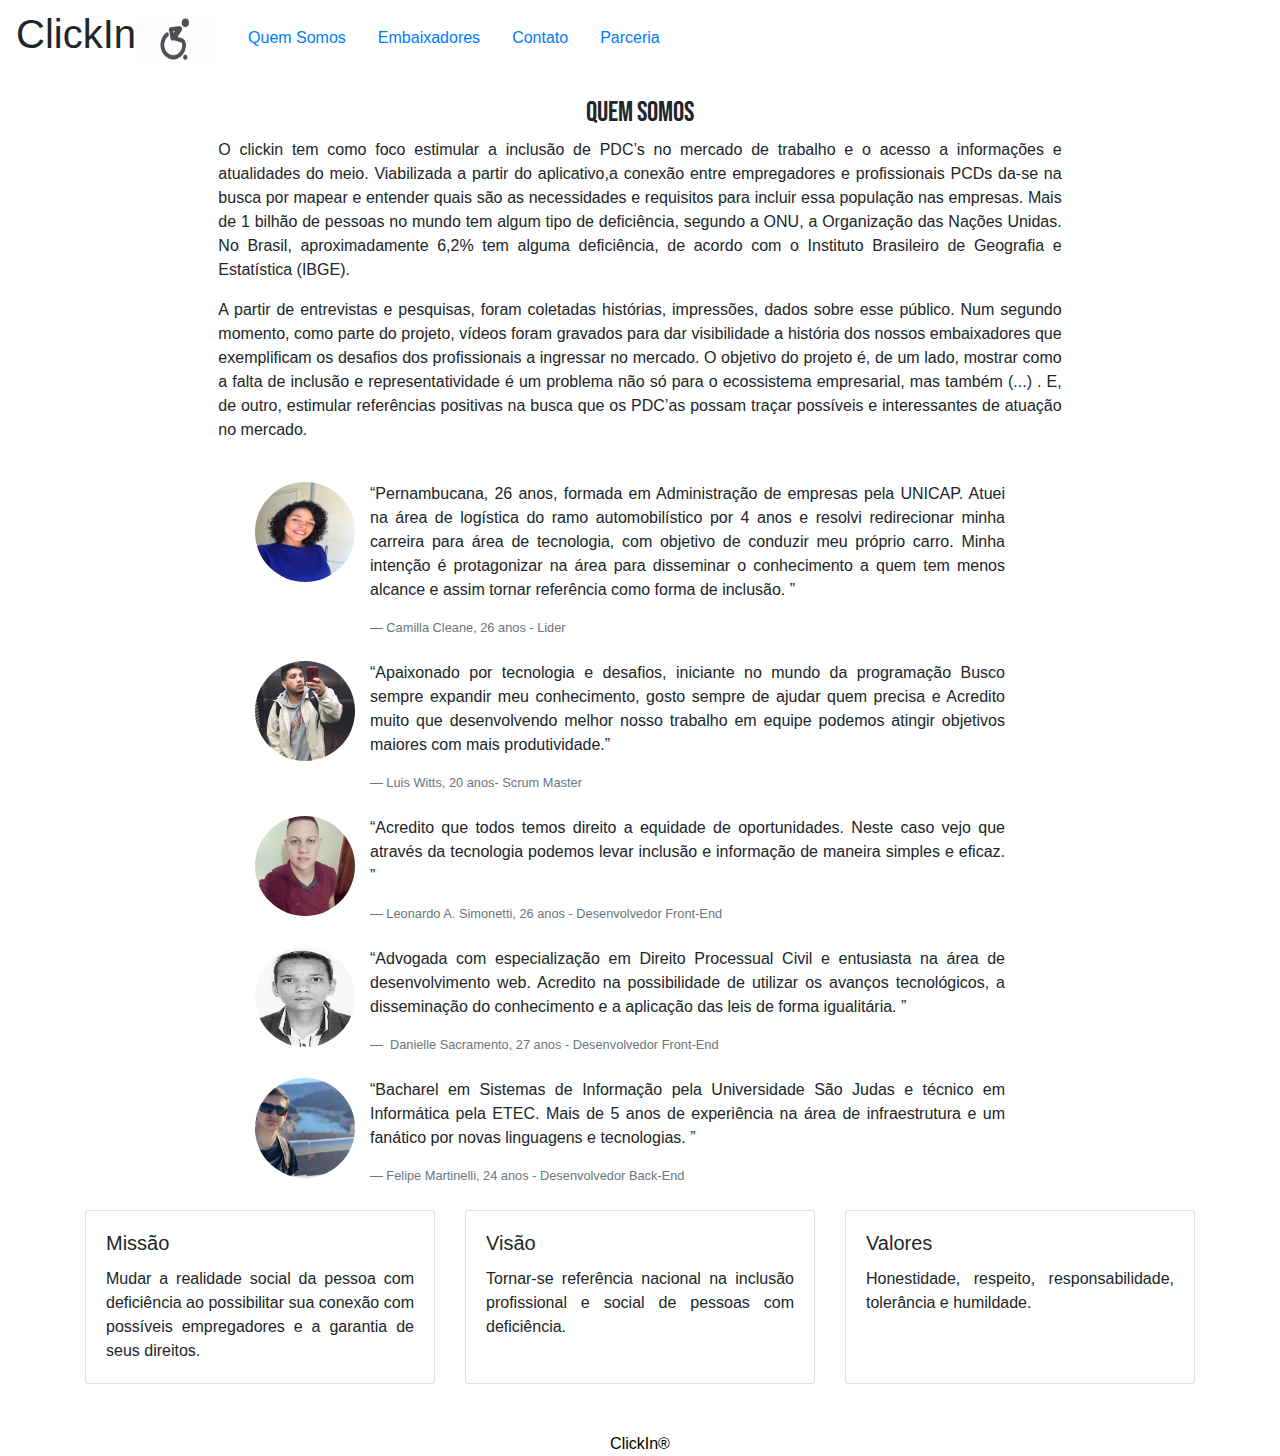
<file: Projeto - Grupo 02/V1 - QS/V1 - QS/index.html>
<!DOCTYPE html>
<html lang="pt-br">

<head>
    <meta charset="UTF-8">
    <meta name="viewport" content="width=device-width, initial-scale=1.0">
    <meta http-equiv="X-UA-Compatible" content="ie=edge">
    <link rel="stylesheet" href="https://maxcdn.bootstrapcdn.com/bootstrap/4.0.0/css/bootstrap.min.css"
        integrity="sha384-Gn5384xqQ1aoWXA+058RXPxPg6fy4IWvTNh0E263XmFcJlSAwiGgFAW/dAiS6JXm" crossorigin="anonymous">
    <link rel="stylesheet" href="assets/css/pagina.css">
    <link href="https://fonts.googleapis.com/css?family=Bebas+Neue&display=swap" rel="stylesheet">

    
    <title>ClickIn</title>
</head>

<body>


        <div class="container-fluid">
                <div class="row">
                  <nav class="navbar navbar-expand-lg navbar-white bg-white">

                    <strong><h1> ClickIn </h1> </strong>
                  <a class="navbar-brand" href="#">
                    
                    <img src="assets/img/cadeira-de-roda.gif" id="gif" alt="cadeira de rodas em movimento">
                  </a>
                  <a class="nav-link" href=""> Quem Somos</a>
                  <a class="nav-link" href="#">Embaixadores</a>
                  <a class="nav-link" href="assets/pagina contato/contato.html">Contato</a>
                  <a class="nav-link" href="#">Parceria</a>
                </nav>
                </div>
               
            </div>
            </div>
            <div class="text-article-cover w-richtext">
        
                <h3>Quem Somos</h3>
                <div class="row">
                    <div class="col-md-2"></div>
                    <div class="col-md-8 " id="paragrafo">
                        <p> O clickin tem como foco estimular a inclusão de PDC’s no mercado de trabalho e o acesso a
                            informações e atualidades do meio. Viabilizada a partir do aplicativo,a conexão entre empregadores e
                            profissionais PCDs da-se na busca por mapear e entender quais são as necessidades e requisitos para
                            incluir
                            essa população nas empresas.
                            Mais de 1 bilhão de pessoas no mundo tem algum tipo de deficiência, segundo a ONU, a Organização das
                            Nações
                            Unidas. No Brasil, aproximadamente 6,2% tem alguma deficiência, de acordo com o Instituto Brasileiro
                            de
                            Geografia e Estatística (IBGE).
                            <p> A partir de entrevistas e pesquisas, foram coletadas histórias, impressões, dados sobre esse
                                público.
                                Num segundo momento, como parte do projeto, vídeos foram gravados para dar visibilidade a
                                história dos
                                nossos embaixadores que exemplificam os desafios dos profissionais a ingressar no mercado.
                                O objetivo do projeto é, de um lado, mostrar como a falta de inclusão e representatividade é um
                                problema
                                não só para o ecossistema empresarial, mas também (...) . E, de outro, estimular referências
                                positivas
                                na busca que os PDC’as possam traçar possíveis e interessantes de atuação no mercado.
                            </p>
                        </p>
                    </div>
                    <div class="col-md-2"></div>
        
                </div>
            </div>

    <div class="container">
        <div class="row mt-4" id="conteudo">
            <div class="col-md-3 d-flex justify-content-end p-0 mb-3">
                <img src="assets/img/camilav2.jpg" class="rounded-circle tamanho-img" alt="">
            </div>
            <div class="col-md-7" id="margem">
                <p>“Pernambucana, 26 anos, formada em Administração de empresas pela UNICAP. Atuei na área de logística
                    do ramo automobilístico por 4 anos e resolvi redirecionar minha carreira para área de tecnologia,
                    com objetivo de conduzir meu próprio carro. Minha intenção é protagonizar na área para disseminar o
                    conhecimento a quem tem menos alcance e assim tornar referência como forma de inclusão. ”
                </p>
                <footer class="blockquote-footer  mb-4">Camilla Cleane, 26 anos <cite title="Source Title"></cite>-
                    Lider</cite></footer>
            </div>

        </div>
        <div class="row" id="conteudo">
            <div class="col-md-3 d-flex justify-content-end p-0 mb-3">
                <img src="assets/img/luisv2.jpg" class="rounded-circle tamanho-img" alt="">
            </div>
            <div class="col-md-7" id="margem">
                <p>“Apaixonado por tecnologia e desafios, iniciante no mundo da programação
                    Busco sempre expandir meu conhecimento, gosto sempre de ajudar quem precisa e
                    Acredito muito que desenvolvendo melhor nosso trabalho em equipe podemos atingir objetivos maiores
                    com mais produtividade.”
                </p>
                <footer class="blockquote-footer  mb-4">Luis Witts, 20 anos<cite title="Source Title"></cite>-
                    Scrum Master</cite></footer>
            </div>

        </div>
        <div class="row" id="conteudo">
            <div class="col-md-3 d-flex justify-content-end p-0 mb-3">
                <img src="assets/img/leo.jpg" class="rounded-circle tamanho-img" alt="">
            </div>
            <div class="col-md-7" id="margem">
                <p>“Acredito que todos temos direito a equidade de oportunidades. Neste caso vejo que através da
                    tecnologia podemos levar inclusão e informação de maneira simples e eficaz. ”
                </p>
                <footer class="blockquote-footer  mb-4">Leonardo A. Simonetti, 26 anos <cite
                        title="Source Title"></cite>-
                    Desenvolvedor Front-End</cite></footer>
            </div>

        </div>
        <div class="row" id="conteudo">
            <div class="col-md-3 d-flex justify-content-end p-0 mb-3">
                <img src="assets/img/dani.jpg" class="rounded-circle tamanho-img" alt="">
            </div>
            <div class="col-md-7" id="margem">
                <p>“Advogada com especialização em Direito Processual Civil e entusiasta na área de desenvolvimento web.
                    Acredito na possibilidade de utilizar os avanços tecnológicos, a disseminação do conhecimento e a
                    aplicação das leis de forma igualitária. ”
                </p>
                <footer class="blockquote-footer  mb-4"> Danielle Sacramento, 27 anos <cite
                        title="Source Title"></cite>-
                    Desenvolvedor Front-End</cite></footer>
            </div>

        </div>

        <div class="row" id="conteudo">
            <div class="col-md-3 d-flex justify-content-end p-0 mb-3">
                <img src="assets/img/felipe.jpg" class="rounded-circle tamanho-img" alt="">
            </div>
            <div class="col-md-7" id="margem">
                <p>“Bacharel em Sistemas de Informação pela Universidade São Judas e técnico em Informática pela ETEC.
                    Mais
                    de 5 anos de experiência na área de infraestrutura e um fanático por novas linguagens e tecnologias.
                    ”
                </p>
                <footer class="blockquote-footer  mb-4">Felipe Martinelli, 24 anos <cite title="Source Title"></cite>-
                    Desenvolvedor Back-End</cite></footer>
            </div>

        </div>




        <div class="card-deck mt-8">
            <div class="card">

                <div class="card-body">
                    <h5 class="card-title">Missão</h5>
                    <p class="card-text">Mudar a realidade social da pessoa com deficiência ao possibilitar sua conexão
                        com
                        possíveis empregadores e a garantia de seus direitos.</p>
                </div>

            </div>
            <div class="card">

                <div class="card-body">
                    <h5 class="card-title">Visão</h5>
                    <p class="card-text">Tornar-se referência nacional na inclusão profissional e social de pessoas com
                        deficiência.</p>
                </div>

            </div>
            <div class="card">

                <div class="card-body">
                    <h5 class="card-title">Valores</h5>
                    <p class="card-text">Honestidade, respeito, responsabilidade, tolerância e humildade.</p>
                </div>

            </div>
        </div>
    </div>

</hr>



        
            <div class="row">
                <div class="col-md-12-mb-10 mt-5 footer">ClickIn&reg;</div>
            </div>








            <script src="assets/js/contato.js"></script>
      
        <script src="https://code.jquery.com/jquery-3.3.1.slim.min.js"
            integrity="sha384-q8i/X+965DzO0rT7abK41JStQIAqVgRVzpbzo5smXKp4YfRvH+8abtTE1Pi6jizo"
            crossorigin="anonymous"></script>
        <script src="https://cdnjs.cloudflare.com/ajax/libs/popper.js/1.12.9/umd/popper.min.js"
            integrity="sha384-ApNbgh9B+Y1QKtv3Rn7W3mgPxhU9K/ScQsAP7hUibX39j7fakFPskvXusvfa0b4Q"
            crossorigin="anonymous"></script>
        <script src="https://maxcdn.bootstrapcdn.com/bootstrap/4.0.0/js/bootstrap.min.js"
            integrity="sha384-JZR6Spejh4U02d8jOt6vLEHfe/JQGiRRSQQxSfFWpi1MquVdAyjUar5+76PVCmYl"
            crossorigin="anonymous"></script>
</body>

</html>
</file>
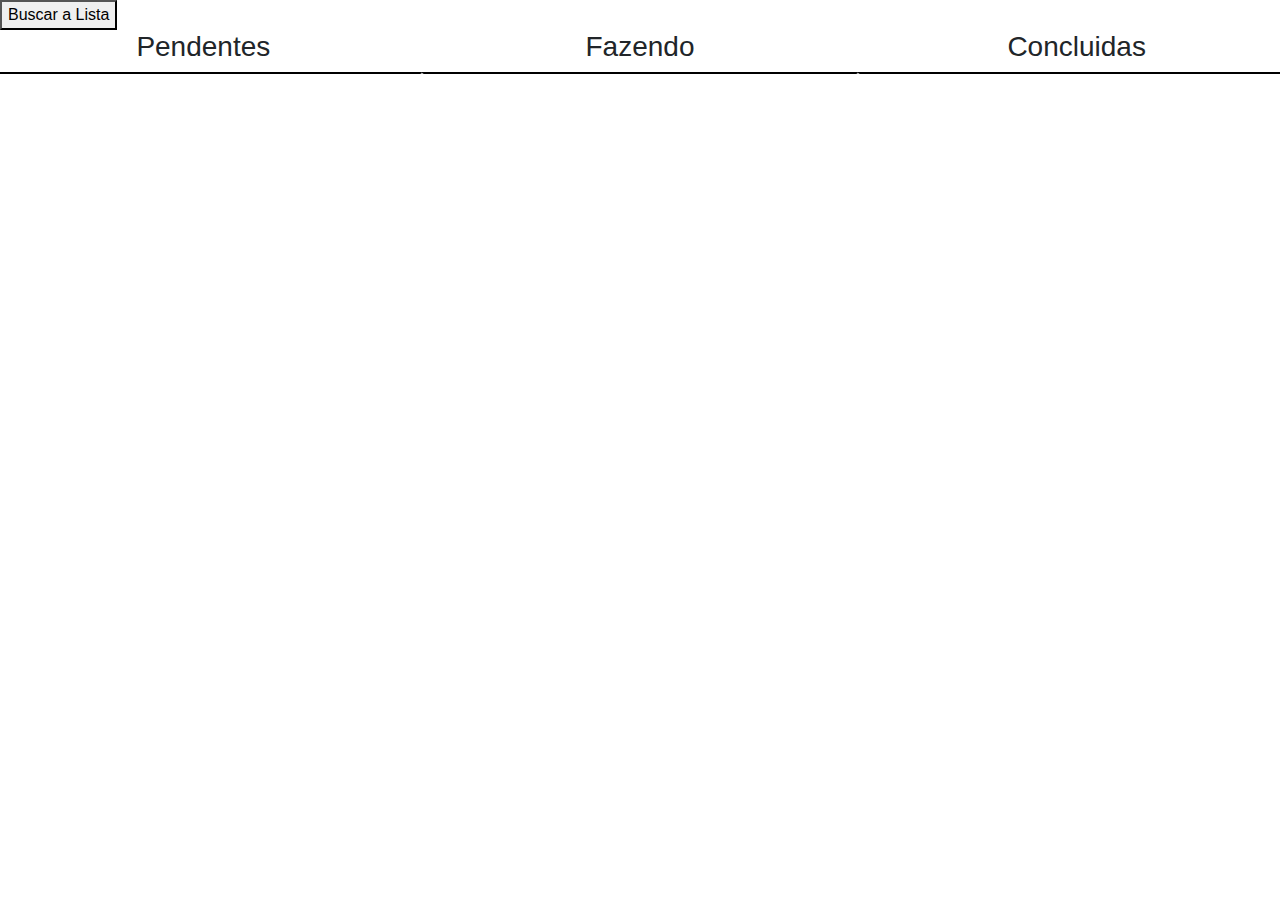
<file: desafioDragDrop.html>
<html>

<head>

    <link rel="stylesheet" href="desafioDragDrop.css">
    <script src="desafioDragDrop.js"></script>

    <link rel="stylesheet" href="https://stackpath.bootstrapcdn.com/bootstrap/4.3.1/css/bootstrap.min.css"
        integrity="sha384-ggOyR0iXCbMQv3Xipma34MD+dH/1fQ784/j6cY/iJTQUOhcWr7x9JvoRxT2MZw1T" crossorigin="anonymous">

</head>

<body>

    <script src="https://code.jquery.com/jquery-3.3.1.slim.min.js"
        integrity="sha384-q8i/X+965DzO0rT7abK41JStQIAqVgRVzpbzo5smXKp4YfRvH+8abtTE1Pi6jizo"
        crossorigin="anonymous"></script>
    <script src="https://cdnjs.cloudflare.com/ajax/libs/popper.js/1.14.7/umd/popper.min.js"
        integrity="sha384-UO2eT0CpHqdSJQ6hJty5KVphtPhzWj9WO1clHTMGa3JDZwrnQq4sF86dIHNDz0W1"
        crossorigin="anonymous"></script>
    <script src="https://stackpath.bootstrapcdn.com/bootstrap/4.3.1/js/bootstrap.min.js"
        integrity="sha384-JjSmVgyd0p3pXB1rRibZUAYoIIy6OrQ6VrjIEaFf/nJGzIxFDsf4x0xIM+B07jRM"
        crossorigin="anonymous"></script>

    <button onclick="buscarTudo()">Buscar a Lista</button>

    <div class="row" id="titulos">
        <div class="col-md-4">
            <h3>Pendentes</h3>
        </div>
        <div class="col-md-4">
            <h3>Fazendo</h3>

        </div>
        <div class="col-md-4">
            <h3> Concluidas</h3>

        </div>
    </div>

    <div class="row" id="conteudo">
        <div class="col-md-4 coluna" id="pendentes"  ondragstart='levaPrala(event);' ondrop="recebeu(event);" ondragover="permiteReceber(event);">
        </div>

        <div class="col-md-4 coluna" id=" doing" ondragstart='levaPrala(event);' ondrop="recebeu(event);" ondragover="permiteReceber(event);">
            
        </div>
        <div class="col-md-4 coluna" id=" done" ondragstart='levaPrala(event);' ondrop="recebeu(event);" ondragover="permiteReceber(event);">
            
        </div>
    </div>


</body>

</html>
</file>
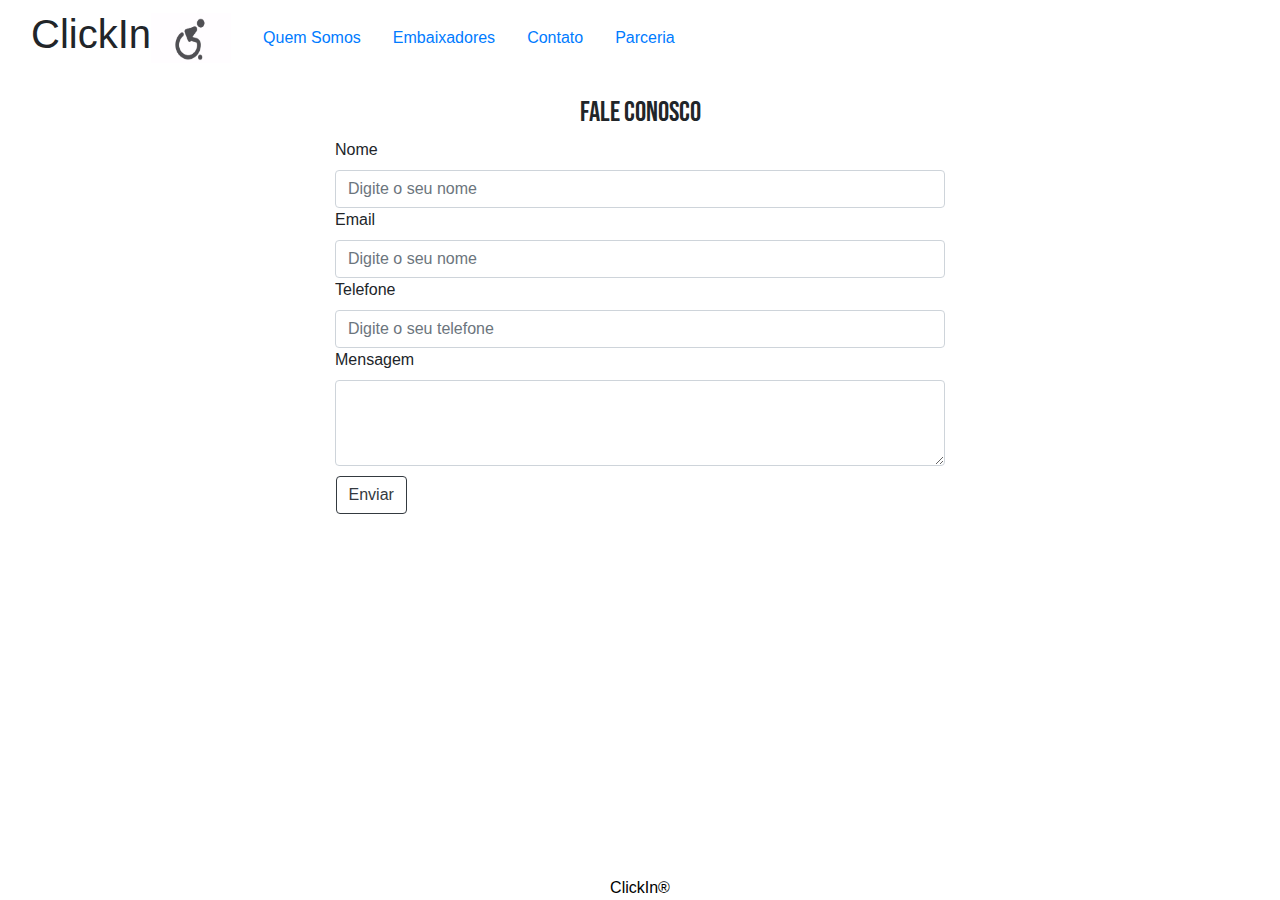
<file: Projeto - Grupo 02/V1 - QS/V1 - QS/assets/pagina contato/contato.html>
<!DOCTYPE html>
<html lang="pt-br">

<head>
  <meta charset="UTF-8">
  <meta name="viewport" content="width=device-width, initial-scale=1.0">
  <meta http-equiv="X-UA-Compatible" content="ie=edge">
  <link rel="stylesheet" href="https://maxcdn.bootstrapcdn.com/bootstrap/4.0.0/css/bootstrap.min.css"
    integrity="sha384-Gn5384xqQ1aoWXA+058RXPxPg6fy4IWvTNh0E263XmFcJlSAwiGgFAW/dAiS6JXm" crossorigin="anonymous">
  <link rel="stylesheet" href="style.css">
  <link href="https://fonts.googleapis.com/css?family=Bebas+Neue&display=swap" rel="stylesheet">
  <title>ClickIn</title>
</head>

<body>

  <div class="container-fluid">
  <nav class="navbar navbar-expand-lg navbar-white bg-white">

      <strong><h1> ClickIn </h1> </strong>
    <a class="navbar-brand" href="#">
      
      <img src="cadeira-de-roda.gif" id="gif" alt="cadeira de rodas em movimento">
    </a>
    <a class="nav-link" href="../../index.html">Quem Somos</a>
    <a class="nav-link" href="#">Embaixadores</a>
    <a class="nav-link" href="#">Contato</a>
    <a class="nav-link" href="#">Parceria</a>
  </nav>
</div>
  </div>

  <div class="row">
    
    <div class="col-md-12">
      <h3> Fale Conosco </h3>
    </div>
    
  </div>

<div class="container-fluid">
<div class="row">
  <div class="col-md-3"></div>
  <div class="col-md-6">
    
  <div id="iframe">
      <form class="needs-validation" novalidate>
        <div class="row">
          <div class="col-md-12">
            <label for="validationTooltip01"> Nome </label>
            <input type="text" class="form-control" id="nome" placeholder="Digite o seu nome"
              value="" required>
            <div class="valid-tooltip">
              Looks good!
            </div>
          </div>
  
  
  
  
        </div>

        <div class="row">
          <div class="col-md-12">
            <label for="validationTooltip01"> Email </label>
            <input type="text" class="form-control" id="email" placeholder="Digite o seu nome"
              value="" required>
            <div class="valid-tooltip">
              Looks good!
            </div>
          </div>

        <!--<div class="row">
  
          <div class="col-md-12">
            <label for="validationTooltipUsername">E-mail</label>
            <div class="input-group">
              <div class="input-group-prepend">
                <span class="input-group-text" id="validationTooltipUsernamePrepend">@</span>
              </div>
              <input type="text" class="form-control" id="email" placeholder="Digite seu e-mail"
                aria-describedby="validationTooltipUsernamePrepend" required>
              <div class="invalid-tooltip">
                Please choose a unique and valid username.
              </div>
            </div>
          </div>
        -->
  
  </div>
  
        <div class="row">
          <div class="col-md-12">
            <label for="validationTooltip04">Telefone</label>
            <input type="text" class="form-control" id="telefone" placeholder="Digite o seu telefone"
              required>
            <div class="invalid-tooltip">
              Please provide a valid state.
            </div>
          </div>
          
        </div>
        <div class="row">
        <div class="col-md-12">
          <label for="exampleFormControlTextarea1">Mensagem</label>
          <textarea class="form-control" id="mensagem" rows="3"></textarea>
        </div>
      </div>
    </div>
  </div>
  <div class="col-md-3"></div>
</div>

  </form>
</div>
  <div class="row" id="bot">
    <div class="col-md-3">
    </div>
   
    <div class="col-md-6" id="botao">
      <button class="btn btn-outline-dark" type="submit" onclick="valida()">Enviar</button>
    </div>
    <div class="col-md-3">
    </div>
  </div>

  </form>

<script src="contato.js"></script>


  <div class="row" id="footer">
    <div class="col-md-12-mb-10 mt-5 footer">ClickIn&reg;</div>
  </div>

  <script src="https://code.jquery.com/jquery-3.3.1.slim.min.js"
    integrity="sha384-q8i/X+965DzO0rT7abK41JStQIAqVgRVzpbzo5smXKp4YfRvH+8abtTE1Pi6jizo"
    crossorigin="anonymous"></script>
  <script src="https://cdnjs.cloudflare.com/ajax/libs/popper.js/1.12.9/umd/popper.min.js"
    integrity="sha384-ApNbgh9B+Y1QKtv3Rn7W3mgPxhU9K/ScQsAP7hUibX39j7fakFPskvXusvfa0b4Q"
    crossorigin="anonymous"></script>
  <script src="https://maxcdn.bootstrapcdn.com/bootstrap/4.0.0/js/bootstrap.min.js"
    integrity="sha384-JZR6Spejh4U02d8jOt6vLEHfe/JQGiRRSQQxSfFWpi1MquVdAyjUar5+76PVCmYl"
    crossorigin="anonymous"></script>
</body>

</html>
</file>
<file: Projeto - Grupo 02/V1 - QS/V1 - QS/assets/css/pagina.css>
.footer {
    
    
    width: 100%;
    background-color: rgb(42, 63, 50);
    color:whitesmoke;
    text-align: center;
    opacity: 10% ;
    
    
}
p{
    text-align: justify;
}

.tamanho-img{
    width: 100px;
    height: 100px;
}
#gif{
    width: 70px;
    height: 50px ;
}

#projeto{
    text-align: justify;
    border-style: solid;
   
}

h2{
    text-align: center;
}

.footer {
    

    left: 0%;
    bottom: 0;
    width: 100%;
    
    background-color: white;
    color:black;
    text-align: center;
    opacity: 100%
   
    
    
}
p{
    text-align: justify;
}

.tamanho-img{
    width: 100px;
    height: 100px;
}
#gif{
    width: 80px;
    height: 50px ;
}



h3{
    margin-top: 20px;
    text-align: center;
    font-family: 'Bebas Neue', cursive;
}
h2{
    font-family: 'Bebas Neue', cursive;
}
#botao{
    margin-left: 8px;
    
}
#bot{
    margin-top: 10px;
}
</file>
<file: desafioDragDrop.css>
#titulo{
    background-color: darkslategray;
    color: white;
    margin-top: 10px;
    padding-top: 10px;
    padding-bottom: 10px;
    font-size: 35px;
    text-shadow: 2px 2px 5px black;
    text-align: center;
    border-top-left-radius: 10px;
    border-top-right-radius: 10px;
}

.itemTarefa{
    color: black;
    width: 90%;
    border: 1px solid black;
    margin-top: 5px;
    margin-bottom: 5px;
    border-radius: 10px;
    background-color: rgb(190, 209, 195);
    box-shadow: 2px 2px 5px black;
    text-align: center;
}
h3{
    text-align: center;

}
.btn{
    width: 200px;
    
    
}

#novatarefa{
    padding-top: 15px;
    height: 80px;
    background-color: rgba(97, 109, 102, 0.5); ;
}

.coluna{
    background-color: rgba(97, 109, 102, 0.5);
    border: 1px solid black;
    border-bottom-left-radius: 15px;
    border-bottom-right-radius: 15px;
    
}
#tarefas{
    height: 70%;
}
</file>
<file: Projeto - Grupo 02/V1 - QS/V1 - QS/assets/pagina contato/style.css>
body{
    background-color:;
}

.footer {
    
    position: fixed;
    left: 0%;
    bottom: 0;
    width: 100%;
    
    background-color: white;
    color:black;
    text-align: center;
    opacity: 100%
   
    
    
}
p{
    text-align: justify;
}

.tamanho-img{
    width: 100px;
    height: 100px;
}
#gif{
    width: 80px;
    height: 50px ;
}

#projeto{
    text-align: justify;
    border-style: solid;
    border color: ;
}

h3{
    margin-top: 20px;
    text-align: center;
    font-family: 'Bebas Neue', cursive;
}
#botao{
    margin-left: 8px;
}
#bot{
    margin-top: 10px;
}
</file>
